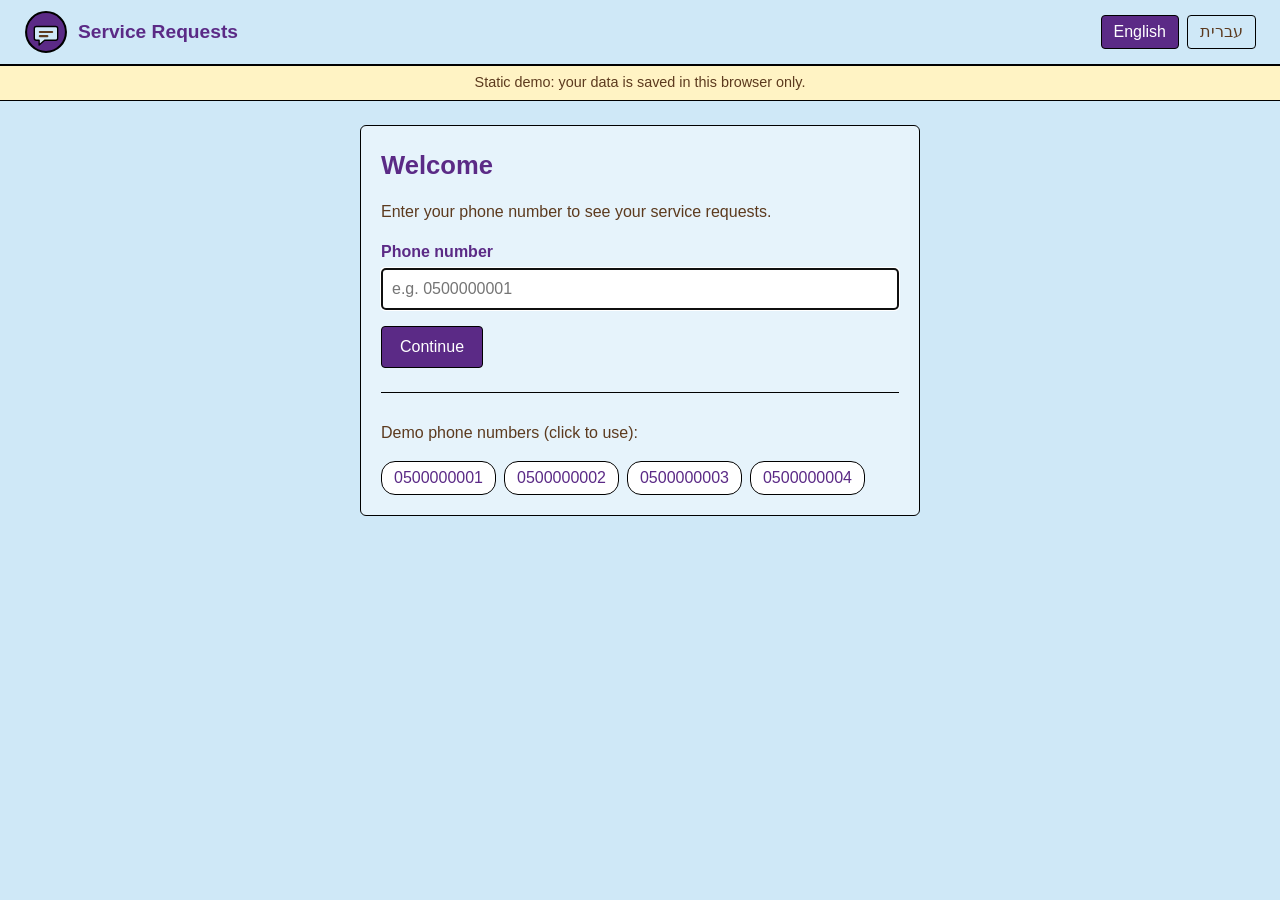
<file: docs/index.html>
<!doctype html>
<html lang="en" dir="ltr">
<head>
  <meta charset="utf-8">
  <meta name="viewport" content="width=device-width, initial-scale=1">
  <title>Service Requests</title>
  <link rel="stylesheet" href="css/style.css">
  <link rel="stylesheet" href="css/static.css">
</head>
<body>
  <header class="topbar">
    <a class="logo" href="#/">
      <img src="assets/logo.svg" alt="Logo">
      <span id="app-title">Service Requests</span>
    </a>
    <nav class="lang-switch" aria-label="Language">
      <a href="#" data-lang="en" lang="en">English</a>
      <a href="#" data-lang="he" lang="he">עברית</a>
    </nav>
  </header>
  <div class="demo-banner" id="banner"></div>
  <main class="page" id="app"></main>
  <script src="js/app.js"></script>
</body>
</html>
</file>
<file: docs/css/style.css>
:root {
  --bg: #cfe8f7;
  --card: #e6f3fb;
  --line: #000000;
  --text: #5c3a1e;      /* brown */
  --accent: #5b2a86;    /* purple */
}

* { box-sizing: border-box; }

body {
  margin: 0;
  background: var(--bg);
  color: var(--text);
  font-family: "Segoe UI", Arial, "Noto Sans Hebrew", sans-serif;
  font-size: 16px;
  line-height: 1.5;
}

h1, h2, label, th, .logo span { color: var(--accent); }
h1 { margin: 0 0 12px; font-size: 1.6rem; }
h2 { font-size: 1.2rem; margin-top: 24px; }
a { color: var(--accent); }

/* Header: logo always top-left, language switch always top-right (also in RTL) */
.topbar {
  direction: ltr;
  display: flex;
  justify-content: space-between;
  align-items: center;
  padding: 10px 24px;
  border-bottom: 2px solid var(--line);
}
.logo { display: flex; align-items: center; gap: 10px; text-decoration: none; font-weight: 700; font-size: 1.2rem; }
.logo img { height: 44px; width: 44px; }
.lang-switch { display: flex; gap: 8px; }
.lang-switch a {
  padding: 4px 12px;
  border: 1px solid var(--line);
  border-radius: 4px;
  text-decoration: none;
  color: var(--text);
}
.lang-switch a.active { background: var(--accent); color: #fff; }

.page { max-width: 1100px; margin: 0 auto; padding: 24px; }

.card {
  background: var(--card);
  border: 1px solid var(--line);
  border-radius: 6px;
  padding: 20px;
  margin-bottom: 20px;
}
.card.narrow { max-width: 560px; margin-inline: auto; }

/* Forms */
label { display: block; margin: 14px 0 4px; font-weight: 600; }
input[type=text], input[type=tel], input[type=password], select, textarea {
  width: 100%;
  padding: 8px 10px;
  border: 1px solid var(--line);
  border-radius: 4px;
  background: #fff;
  color: var(--text);
  font: inherit;
}
textarea { resize: vertical; }

.btn {
  display: inline-block;
  margin-top: 16px;
  padding: 8px 18px;
  border: 1px solid var(--line);
  border-radius: 4px;
  background: var(--accent);
  color: #fff;
  font: inherit;
  text-decoration: none;
  cursor: pointer;
}
.btn:hover { filter: brightness(1.12); }
.btn-secondary { background: #fff; color: var(--accent); }
.inline { display: inline; }
small { display: block; margin-top: 4px; font-size: 0.85rem; }

.error, .notice {
  padding: 10px 14px;
  border: 1px solid var(--line);
  border-radius: 4px;
  margin-bottom: 14px;
}
.error { background: #f6d6d6; }
.notice { background: #d6f0d6; }

/* Login demo numbers */
.demo { margin-top: 24px; border-top: 1px solid var(--line); padding-top: 12px; }
.demo ul { list-style: none; display: flex; flex-wrap: wrap; gap: 8px; padding: 0; margin: 0; }
.chip {
  padding: 4px 12px;
  border: 1px solid var(--line);
  border-radius: 14px;
  background: #fff;
  color: var(--accent);
  font: inherit;
  cursor: pointer;
}

/* Dashboard */
.toolbar h1 { margin: 0; text-align: center; }
.who { text-align: center; margin: 4px 0 12px; }
/* Fixed physical positions (also in RTL): New request on the left, Log out on the right */
.toolbar-actions { direction: ltr; display: flex; justify-content: space-between; align-items: center; gap: 12px; margin-bottom: 16px; }
.toolbar-actions .btn { margin-top: 0; }
[dir=rtl] .toolbar-actions .btn { direction: rtl; }

.table-wrap { overflow-x: auto; padding: 0; }
table { width: 100%; border-collapse: collapse; }
th, td { padding: 10px 12px; border: 1px solid var(--line); text-align: start; }
thead th { background: #b9dcf0; }
tr.clickable { cursor: pointer; }
tr.clickable:hover { background: #d4ecfa; }
.empty { padding: 20px; margin: 0; text-align: center; }

.badge {
  display: inline-block;
  padding: 2px 10px;
  border: 1px solid var(--line);
  border-radius: 12px;
  color: var(--text);
  white-space: nowrap;
}

/* Detail */
.details { display: grid; grid-template-columns: max-content 1fr; gap: 8px 20px; }
.details dt { font-weight: 600; color: var(--accent); }
.details dd { margin: 0; }
.description { white-space: pre-wrap; overflow-wrap: anywhere; }
.timeline { list-style: none; padding: 0; margin: 0 0 16px; }
.timeline li { display: flex; gap: 12px; align-items: center; padding: 6px 0; border-bottom: 1px solid var(--line); }
.when { color: var(--text); }
.form-actions { display: flex; gap: 10px; }

/* Mobile */
@media (max-width: 640px) {
  body { font-size: 16px; }
  .topbar { padding: 8px 12px; }
  .logo span { display: none; }
  .page { padding: 12px; }
  .card { padding: 14px; }

  /* 16px+ fields prevent iOS zoom on focus; 44px touch targets */
  input[type=text], input[type=tel], input[type=password], select, textarea { font-size: 16px; min-height: 44px; }
  .btn, .chip, .lang-switch a { min-height: 44px; display: inline-flex; align-items: center; justify-content: center; }
  .lang-switch a { min-height: 36px; padding: 4px 10px; }

  .toolbar-actions .btn { padding-inline: 12px; }

  .form-actions { flex-direction: column; }
  .form-actions .btn { width: 100%; }
  .card.narrow .btn { width: 100%; }

  /* Table becomes a list of cards */
  .table-wrap { background: none; border: 0; padding: 0; }
  table, tbody, tr, td { display: block; width: 100%; }
  thead { display: none; }
  tr.clickable {
    margin-bottom: 12px;
    background: var(--card);
    border: 1px solid var(--line);
    border-radius: 6px;
    padding: 4px 0;
  }
  td { border: 0; padding: 6px 12px; display: flex; justify-content: space-between; gap: 12px; text-align: end; }
  td::before { content: attr(data-label); font-weight: 600; color: var(--accent); text-align: start; }

  .details { grid-template-columns: 1fr; gap: 2px; }
  .details dd { margin-bottom: 10px; }
}
</file>
<file: docs/css/static.css>
/* Styles used only by the static demo (the rest is shared with the Flask app) */
.demo-banner {
  background: #fff3c4;
  border-bottom: 1px solid var(--line);
  text-align: center;
  padding: 6px 12px;
  font-size: 0.9rem;
}
.footer-actions { text-align: center; margin-top: 24px; }
.footer-actions .btn { margin-top: 0; }
</file>
